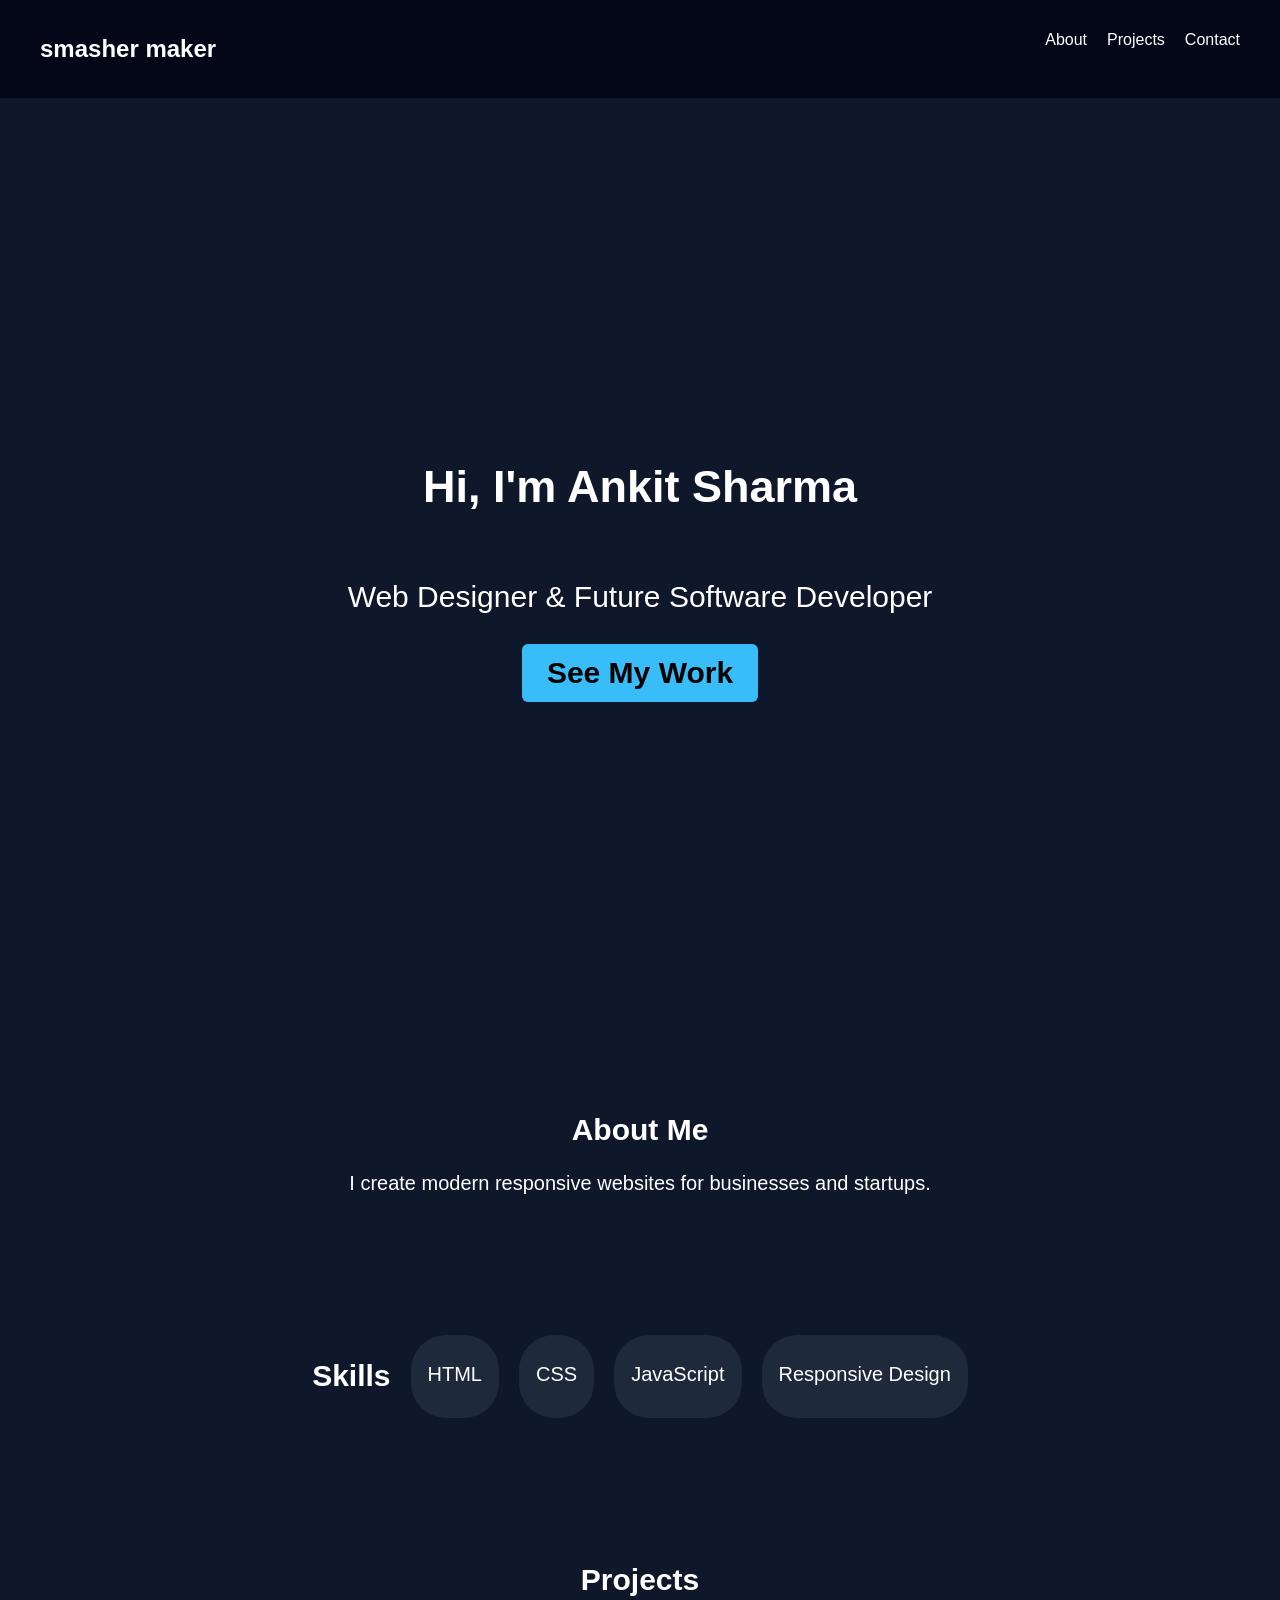
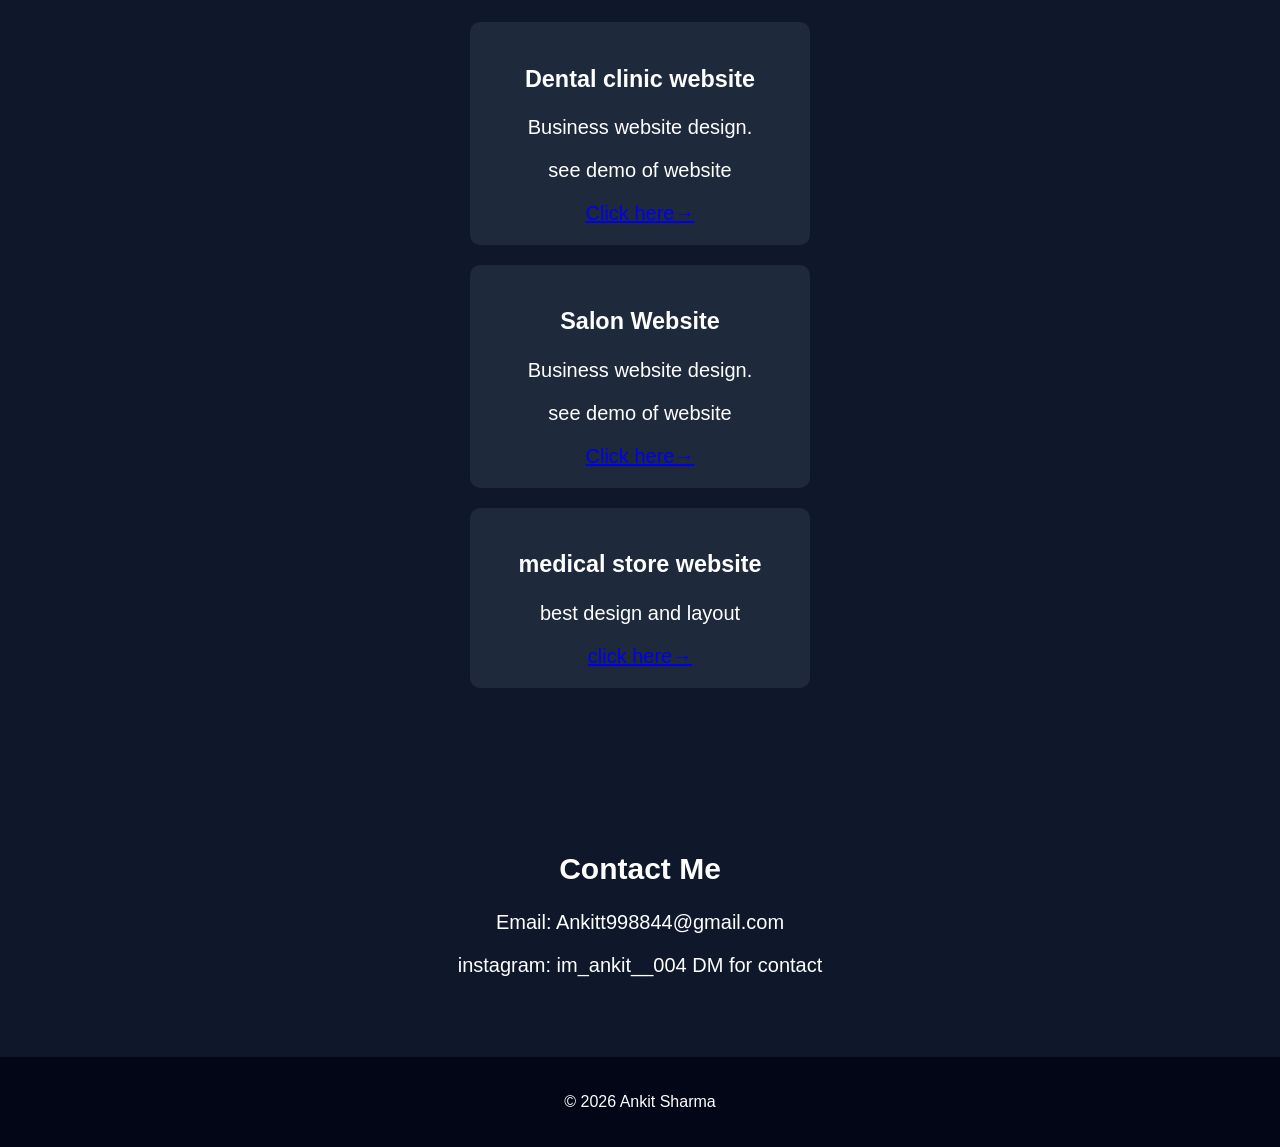
<file: index.html>
<!DOCTYPE html>
<html>
<head>
<meta charset="UTF-8">
<meta name="viewport" content="width=device-width,initial-scale=1.0">
<title>Ankit Portfolio</title>
<link rel="stylesheet" href="style.css">
</head>

<body>

<!-- NAVBAR -->
<nav>
<h2>smasher maker</h2>
<ul>
<li><a href="#about">About</a></li>
<li><a href="#projects">Projects</a></li>
<li><a href="#contact">Contact</a></li>
</ul>
</nav>

<!-- HERO -->
<section class="hero">
<h1>Hi, I'm Ankit Sharma</h1>
<p>Web Designer & Future Software Developer</p>
<a href="#projects" class="btn">See My Work</a>
</section>

<!-- ABOUT -->
<section id="about">
<h2>About Me</h2>
<p>I create modern responsive websites for businesses and startups.</p>
</section>

<!-- SKILLS -->
<section class="skills">
<h2>Skills</h2>
<div class="skill-box">HTML</div>
<div class="skill-box">CSS</div>
<div class="skill-box">JavaScript</div>
<div class="skill-box">Responsive Design</div>
</section>

<!-- PROJECTS -->
<section id="projects">
<h2>Projects</h2>

<div class="project">
<h3>Dental clinic website</h3>
<p>Business website design.</p>
<p>see demo of website</p>
<a href="dental/dental.html" class="button">Click here→</a>
</div>

<div class="project">
<h3>Salon Website</h3>
<p>Business website design.</p>
<p>see demo of website</p>
<a href="salon .html" class="button">Click here→</a>
</div>

<div class="project">
<h3>medical store website</h3>
<p>best design and layout</p>
<a href="Ankit pharma/med.html">click here→</a>
</div>

</section>

<!-- CONTACT -->
<section id="contact">
<h2>Contact Me</h2>
<p>Email: Ankitt998844@gmail.com</p>
<p>instagram: im_ankit__004 DM for contact</p>
</section>

<footer>
<p>© 2026 Ankit Sharma</p>
</footer>

</body>
</html>
</file>
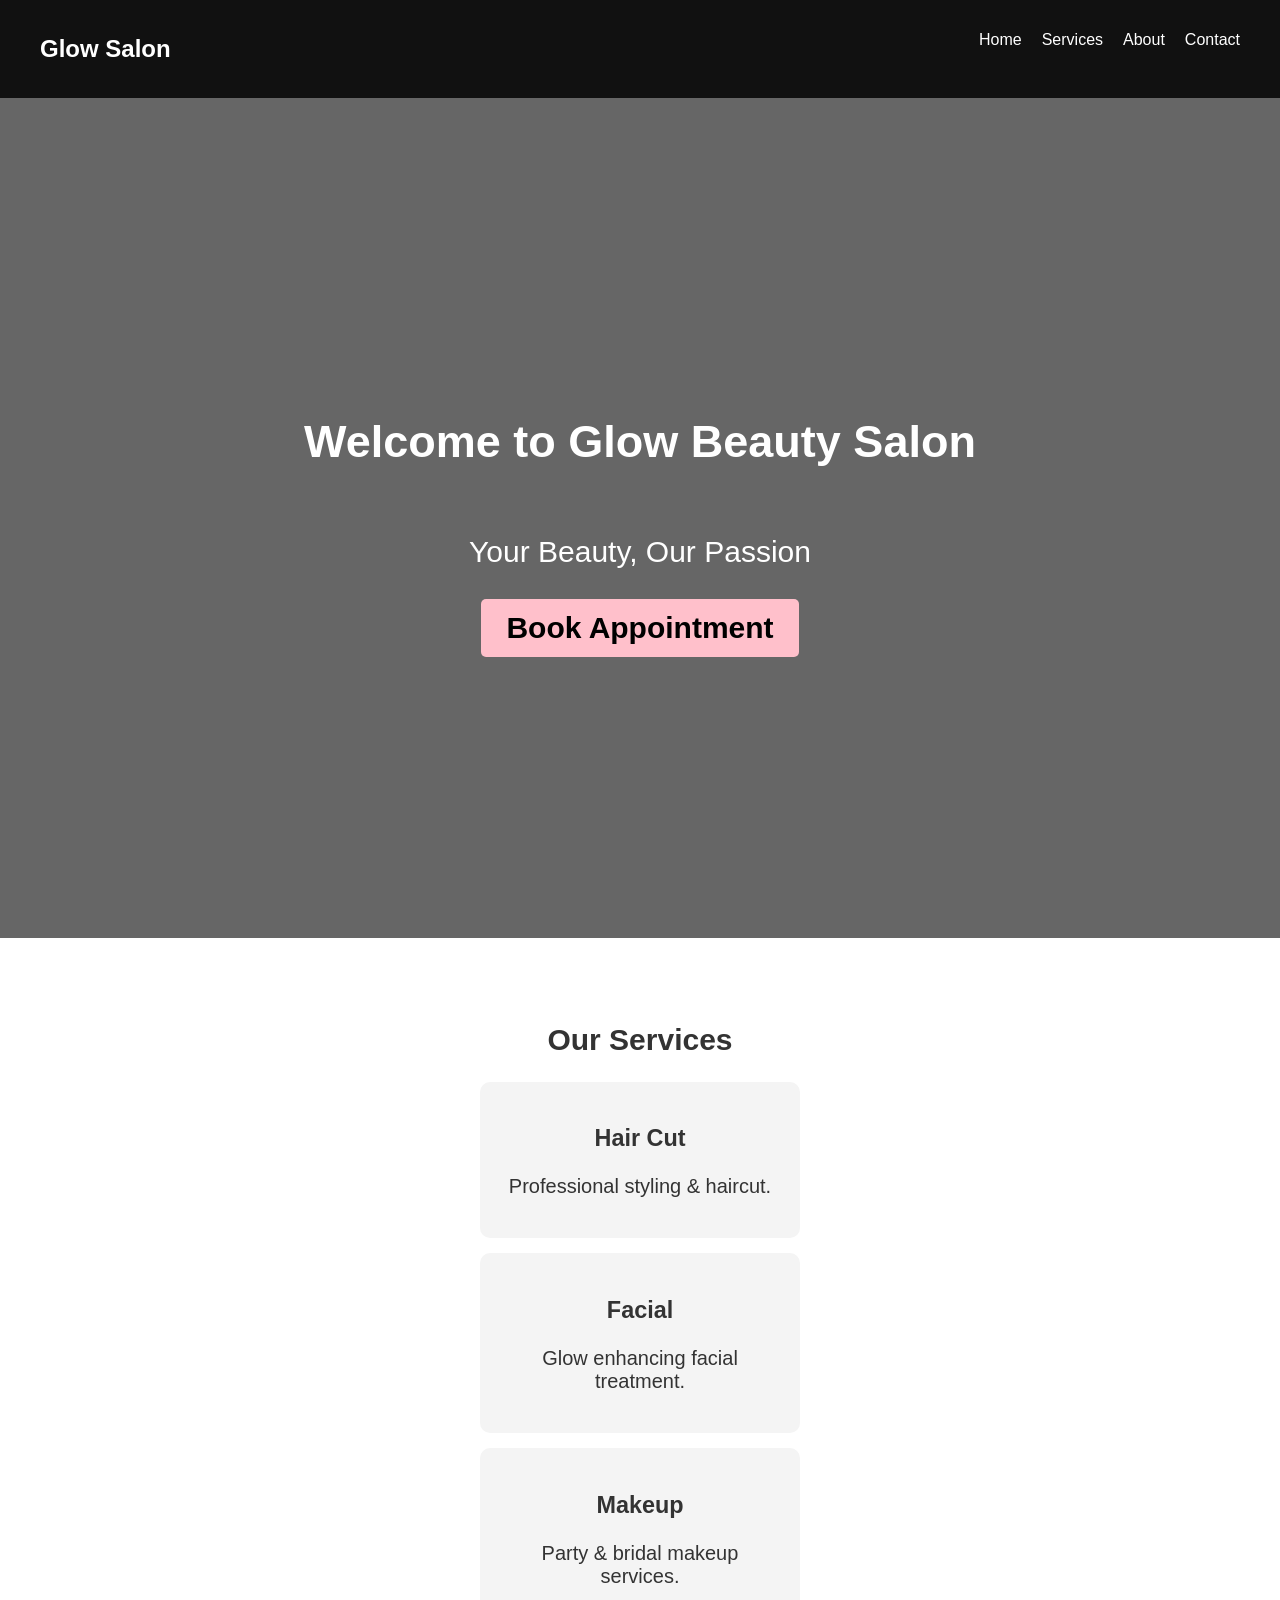
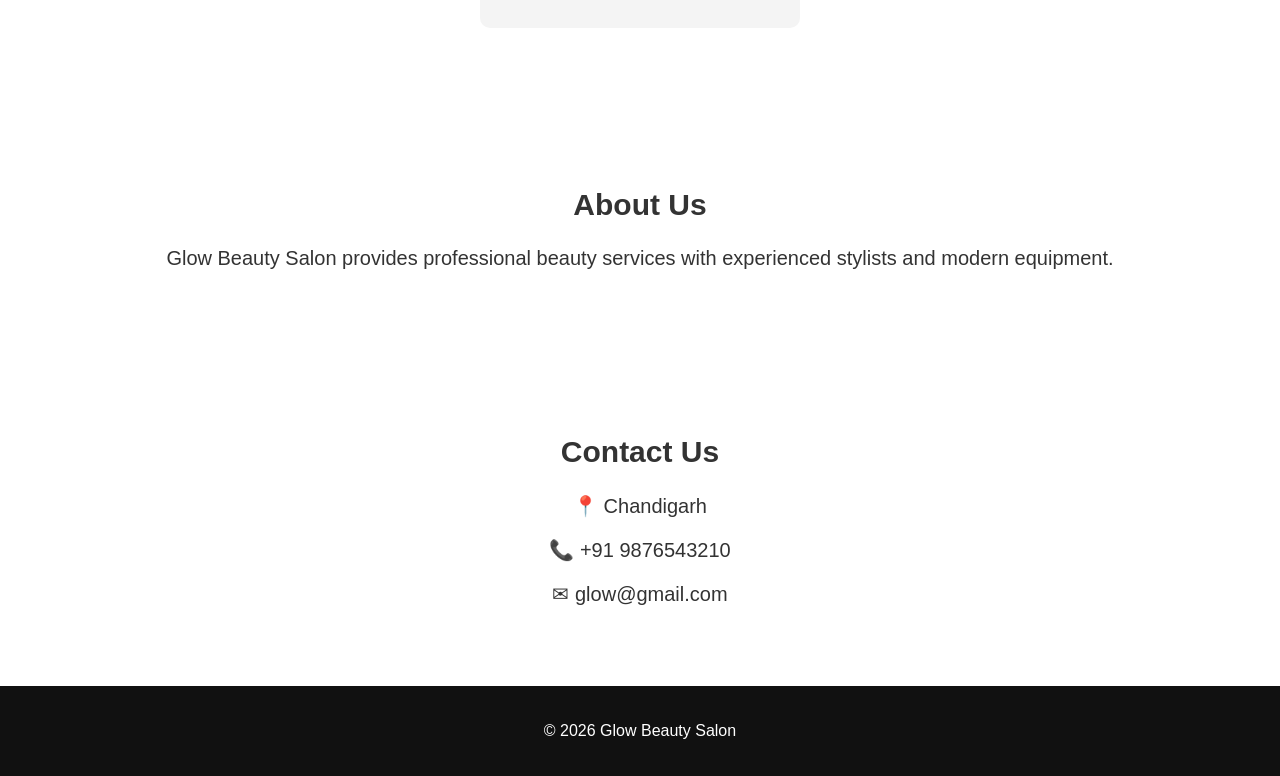
<file: salon .html>
<!DOCTYPE html>
<html>
<head>
<meta charset="UTF-8">
<meta name="viewport" content="width=device-width, initial-scale=1.0">
<title>Glow Beauty Salon</title>
<link rel="stylesheet" href="style.css">
</head>

<body>

<!-- NAVBAR -->
<nav>
<h2>Glow Salon</h2>
<ul>
<li><a href="#">Home</a></li>
<li><a href="#services">Services</a></li>
<li><a href="#about">About</a></li>
<li><a href="#contact">Contact</a></li>
</ul>
</nav>

<!-- HERO -->
<section class="hero">
<h1>Welcome to Glow Beauty Salon</h1>
<p>Your Beauty, Our Passion</p>
<a href="#contact" class="btn">Book Appointment</a>
</section>

<!-- SERVICES -->
<section id="services">
<h2>Our Services</h2>

<div class="service-box">
<h3>Hair Cut</h3>
<p>Professional styling & haircut.</p>
</div>

<div class="service-box">
<h3>Facial</h3>
<p>Glow enhancing facial treatment.</p>
</div>

<div class="service-box">
<h3>Makeup</h3>
<p>Party & bridal makeup services.</p>
</div>

</section>

<!-- ABOUT -->
<section id="about">
<h2>About Us</h2>
<p>Glow Beauty Salon provides professional beauty services with experienced stylists and modern equipment.</p>
</section>

<!-- CONTACT -->
<section id="contact">
<h2>Contact Us</h2>
<p>📍 Chandigarh</p>
<p>📞 +91 9876543210</p>
<p>✉ glow@gmail.com</p>
</section>

<footer>
<p>© 2026 Glow Beauty Salon</p>
</footer>

</body>
</html>



<style>

    body{
margin:0;
font-family:Arial;
background:#fff;
color:#333;
}

/* NAVBAR */
nav{
display:flex;
justify-content:space-between;
padding:15px 40px;
background:#111;
color:white;
}

nav ul{
display:flex;
gap:20px;
list-style:none;
}

nav a{
color:white;
text-decoration:none;
}

/* HERO */
.hero{
height:80vh;
background:linear-gradient(rgba(0,0,0,0.6),
rgba(0,0,0,0.6)),
url("https://images.unsplash.com/photo-1522335789203-aabd1fc54bc9");
background-size:cover;
background-position:center;
color:white;
display:flex;
flex-direction:column;
justify-content:center;
align-items:center;
text-align:center;
}

.btn{
background:pink;
padding:12px 25px;
text-decoration:none;
color:black;
border-radius:5px;
font-weight:bold;
}

/* SERVICES */
section{
padding:60px;
text-align:center;
}

.service-box{
background:#f4f4f4;
margin:15px auto;
padding:20px;
width:280px;
border-radius:10px;
}

/* FOOTER */
footer{
background:#111;
color:white;
padding:20px;
text-align:center;
}
</style>
</file>
<file: style.css>
body{
margin:0;
font-family:Arial;
background:#0f172a;
color:white;
}

nav{
display:flex;
justify-content:space-between;
padding:15px 40px;
background:#020617;
}

nav ul{
display:flex;
gap:20px;
list-style:none;
}

nav a{
color:white;
text-decoration:none;
}

.hero{
height:90vh;
display:flex;
flex-direction:column;
justify-content:center;
align-items:center;
text-align:center;
font-size: 30px;
}

.btn{
background:#38bdf8;
padding:12px 25px;
border-radius:6px;
text-decoration:none;
color:black;
font-weight:bold;
}

section {
	text-align: center;
	font-size: 20px;
	padding: 60px;
}
.skills{
display:flex;
justify-content:center;
gap:20px;
flex-wrap:wrap;
}

.skill-box {
	background: #1e293b;
	padding: 28px 17px;
	border-radius: 35px;
}
.project{
background:#1e293b;
margin:20px auto;
padding:20px;
width:300px;
border-radius:10px;
}

footer{
background:#020617;
padding:20px;
text-align:center;
}

html{
scroll-behavior:smooth;
}
</file>
